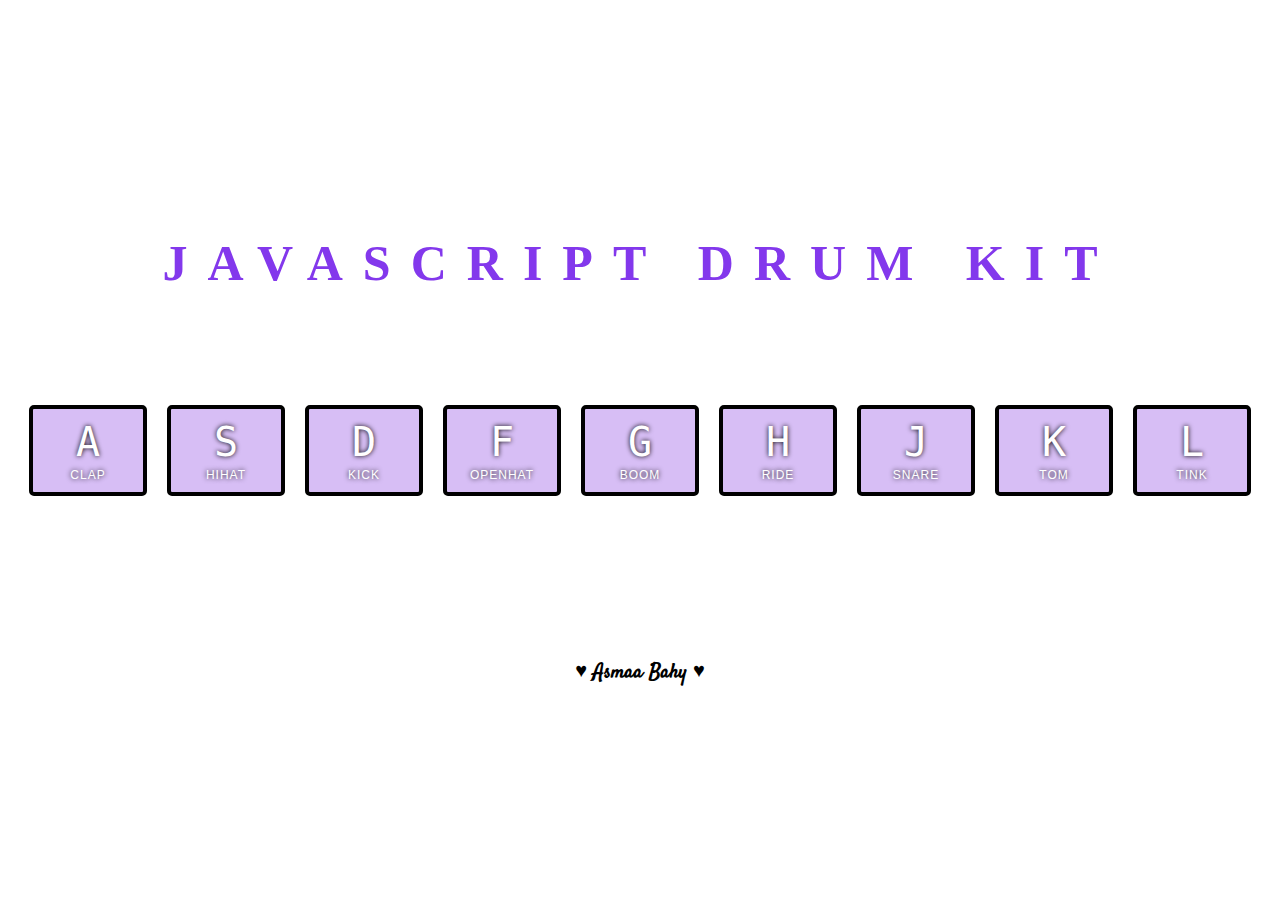
<file: 01-JS-drum-kit/index.html>
<!DOCTYPE html>
<html lang="en">
<head>
  <meta charset="UTF-8">
  <title>JS Drum Kit</title>
  <link rel="stylesheet" href="style.css">
  <link rel="icon" href="https://fav.farm/🔥" />
</head>
<body>

  <div class="title">
    <h1 class="heading">JavaScript Drum Kit</h1>
  </div>
  <div class="keys">
    <div data-key="65" class="key">
      <kbd>A</kbd>
      <span class="sound">clap</span>
    </div>
    <div data-key="83" class="key">
      <kbd>S</kbd>
      <span class="sound">hihat</span>
    </div>
    <div data-key="68" class="key">
      <kbd>D</kbd>
      <span class="sound">kick</span>
    </div>
    <div data-key="70" class="key">
      <kbd>F</kbd>
      <span class="sound">openhat</span>
    </div>
    <div data-key="71" class="key">
      <kbd>G</kbd>
      <span class="sound">boom</span>
    </div>
    <div data-key="72" class="key">
      <kbd>H</kbd>
      <span class="sound">ride</span>
    </div>
    <div data-key="74" class="key">
      <kbd>J</kbd>
      <span class="sound">snare</span>
    </div>
    <div data-key="75" class="key">
      <kbd>K</kbd>
      <span class="sound">tom</span>
    </div>
    <div data-key="76" class="key">
      <kbd>L</kbd>
      <span class="sound">tink</span>
    </div>
  </div>
  <div class="name">
    <h1 class="my-name">&heartsuit; Asmaa Bahy &heartsuit;</h1>
  </div>

  <audio data-key="65" src="sounds/clap.wav"></audio>
  <audio data-key="83" src="sounds/hihat.wav"></audio>
  <audio data-key="68" src="sounds/kick.wav"></audio>
  <audio data-key="70" src="sounds/openhat.wav"></audio>
  <audio data-key="71" src="sounds/boom.wav"></audio>
  <audio data-key="72" src="sounds/ride.wav"></audio>
  <audio data-key="74" src="sounds/snare.wav"></audio>
  <audio data-key="75" src="sounds/tom.wav"></audio>
  <audio data-key="76" src="sounds/tink.wav"></audio>


  <script src="script.js"></script>
</body>
</html>
</file>
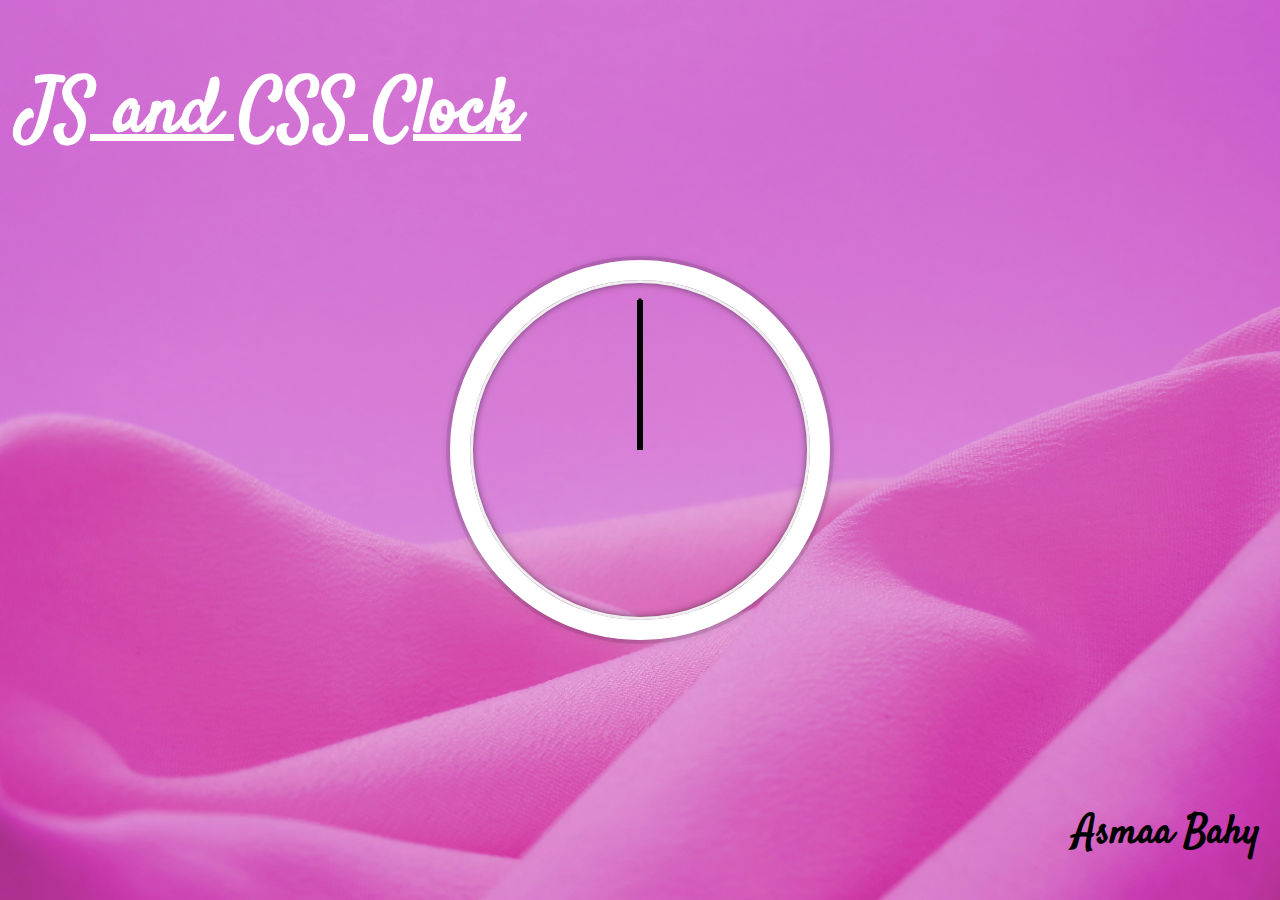
<file: 02-JS-AND-CSS-CLOCK/index.html>
<!DOCTYPE html>
<html lang="en">

<head>
  <meta charset="UTF-8">
  <title>JS + CSS Clock</title>
</head>

<body>

  <div class="name">
    <h1 class="my-name">Asmaa Bahy</h1>
    <h1 class="title">JS and CSS Clock</h1>
  </div>

  <div class="clock">
    <div class="clock-face">
      <div class="hand hour-hand"></div>
      <div class="hand min-hand"></div>
      <div class="hand second-hand"></div>
    </div>
  </div>


  <style>

    @import url('https://fonts.googleapis.com/css2?family=Satisfy&display=swap');

    html {
      background: url(pexels-anni-roenkae-2318068.jpg);
      background-size: cover;
      font-family: 'Satisfy';
      text-align: center;
      font-size: 10px;

    }

    .my-name {
      position: absolute;
      bottom: 10px;
      right: 20px;
    }

    .title {
      position: absolute;
      top: 10px;
      left: 20px;
      color: white;
      font-size: 75px;
      text-decoration: underline;
    }


    body {
      margin: 0;
      font-size: 2rem;
      display: flex;
      flex: 1;
      min-height: 100vh;
      align-items: center;
      position: relative;
    }

    .clock {
      width: 30rem;
      height: 30rem;
      border: 20px solid white;
      border-radius: 50%;
      margin: 50px auto;
      position: relative;
      padding: 2rem;
      box-shadow:
        0 0 0 4px rgba(0, 0, 0, 0.1),
        inset 0 0 0 3px #EFEFEF,
        inset 0 0 10px black,
        0 0 10px rgba(0, 0, 0, 0.2);
    }

    .clock-face {
      position: relative;
      width: 100%;
      height: 100%;
      transform: translateY(-3px);
      /* account for the height of the clock hands */
    }

    .hand {
      width: 50%;
      height: 6px;
      background: black;
      position: absolute;
      top: 50%;
      transform-origin: 100%;
      transform: rotate(90deg);
      transition: all 0.05s;
      transition-timing-function: cubic-bezier(0.1, 2.7, 0.58, 1);
    }

    .hour-hand {
      background: red;
    }

    .second-hand {
      height: 3px;
    }
  </style>

  <script>

    const secondHand = document.querySelector('.second-hand');
    const minutesHand = document.querySelector('.min-hand');
    const hoursHand = document.querySelector('.hour-hand');


    function setDate() {
      const now = new Date();

      const seconds = now.getSeconds();
      const secondsDegrees = ((seconds / 60) * 360) + 90;
      secondHand.style.transform = `rotate(${secondsDegrees}deg)`;

      const minutes = now.getMinutes();
      const minutesDegrees = ((minutes / 60) * 360) + 90;
      minutesHand.style.transform = `rotate(${minutesDegrees}deg)`;

      const hours = now.getHours();
      const hoursDegrees = ((hours / 12) * 360) + 90;
      hoursHand.style.transform = `rotate(${hoursDegrees}deg)`;


    }

    setInterval(setDate, 1000)

  </script>
</body>

</html>
</file>
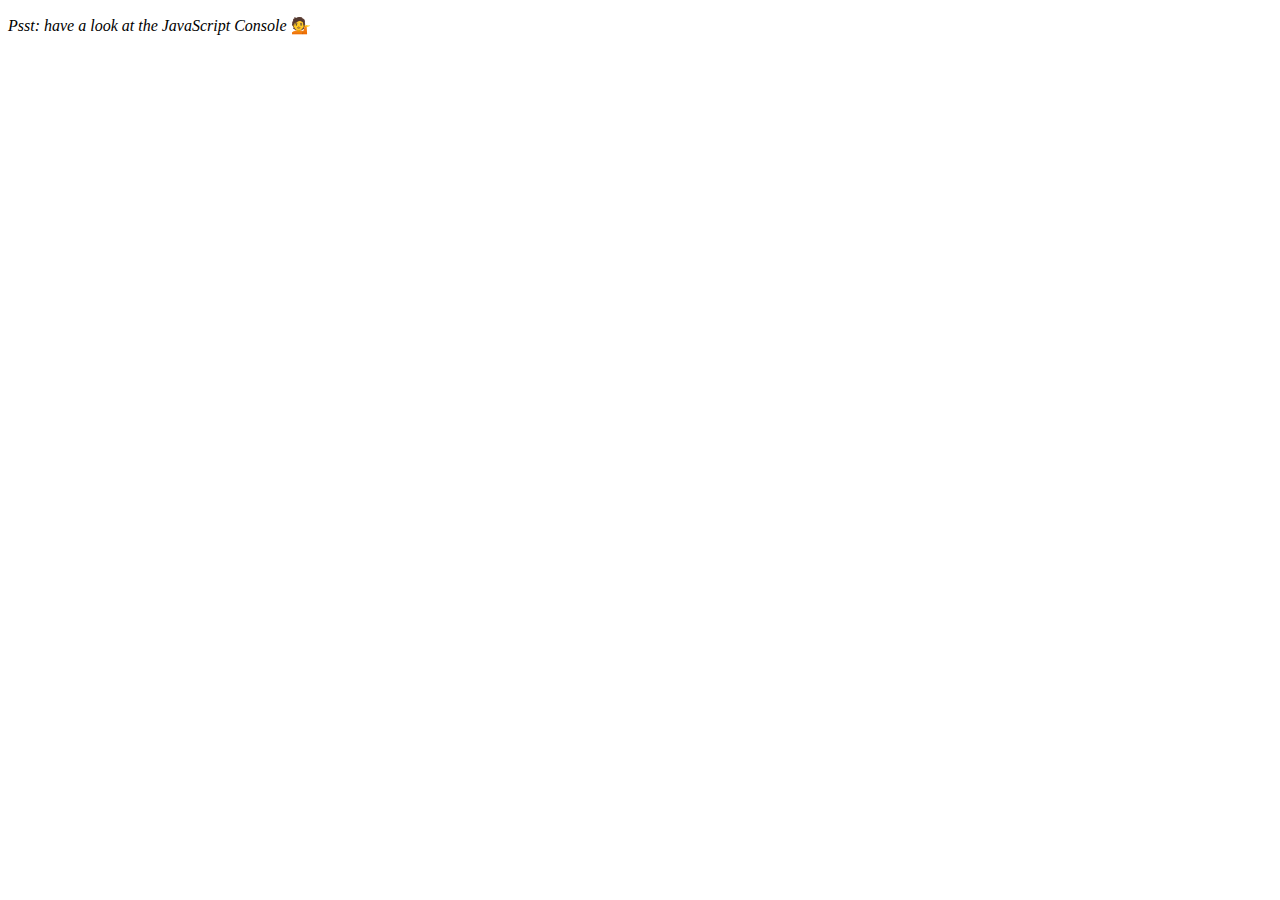
<file: 04_Array_Cardio_Day_1/index.html>
<!DOCTYPE html>
<html lang="en">

<head>
  <meta charset="UTF-8">
  <title>Array Cardio</title>
</head>

<body>
  <p><em>Psst: have a look at the JavaScript Console</em> 💁</p>
  <script>
    // Get your shorts on - this is an array workout!
    // ## Array Cardio Day 1

    // Some data we can work with

    const inventors = [
      { first: 'Albert', last: 'Einstein', year: 1879, passed: 1955 },
      { first: 'Isaac', last: 'Newton', year: 1643, passed: 1727 },
      { first: 'Galileo', last: 'Galilei', year: 1564, passed: 1642 },
      { first: 'Marie', last: 'Curie', year: 1867, passed: 1934 },
      { first: 'Johannes', last: 'Kepler', year: 1571, passed: 1630 },
      { first: 'Nicolaus', last: 'Copernicus', year: 1473, passed: 1543 },
      { first: 'Max', last: 'Planck', year: 1858, passed: 1947 },
      { first: 'Katherine', last: 'Blodgett', year: 1898, passed: 1979 },
      { first: 'Ada', last: 'Lovelace', year: 1815, passed: 1852 },
      { first: 'Sarah E.', last: 'Goode', year: 1855, passed: 1905 },
      { first: 'Lise', last: 'Meitner', year: 1878, passed: 1968 },
      { first: 'Hanna', last: 'Hammarström', year: 1829, passed: 1909 }
    ];

    const people = [
      'Bernhard, Sandra', 'Bethea, Erin', 'Becker, Carl', 'Bentsen, Lloyd', 'Beckett, Samuel', 'Blake, William', 'Berger, Ric', 'Beddoes, Mick', 'Beethoven, Ludwig',
      'Belloc, Hilaire', 'Begin, Menachem', 'Bellow, Saul', 'Benchley, Robert', 'Blair, Robert', 'Benenson, Peter', 'Benjamin, Walter', 'Berlin, Irving',
      'Benn, Tony', 'Benson, Leana', 'Bent, Silas', 'Berle, Milton', 'Berry, Halle', 'Biko, Steve', 'Beck, Glenn', 'Bergman, Ingmar', 'Black, Elk', 'Berio, Luciano',
      'Berne, Eric', 'Berra, Yogi', 'Berry, Wendell', 'Bevan, Aneurin', 'Ben-Gurion, David', 'Bevel, Ken', 'Biden, Joseph', 'Bennington, Chester', 'Bierce, Ambrose',
      'Billings, Josh', 'Birrell, Augustine', 'Blair, Tony', 'Beecher, Henry', 'Biondo, Frank'
    ];
    

    // Array.prototype.filter()
    // 1. Filter the list of inventors for those who were born in the 1500's
    var fifteen = inventors.filter((inventor)=>( inventor.year >= 1500 && inventor.year < 1600));
    console.table(fifteen);

    // Array.prototype.map()
    // 2. Give us an array of the inventors first and last names
    const fullNames = inventors.map( inventor => `${inventor.first} ${inventor.last}`);
    console.table(fullNames);

    // Array.prototype.sort()
    // 3. Sort the inventors by birthdate, oldest to youngest
    var ordered = inventors.sort((a,b)=>( a.year > b.year ? 1 : -1 ));
    console.log('table:')
    console.table(ordered);

    // Array.prototype.reduce()
    // 4. How many years did all the inventors live all together?
    const totalYears = inventors.reduce( (total, inventor) => {
      return total + (inventor.passed - inventor.year);
    }, 0);

    console.log(totalYears);
    
    // 5. Sort the inventors by years lived
    const oldest = inventors.sort(function(a,b){
      const lastGuy = a.passed - a.year ;
      const nextGuy = b.passed - b.year ;
      return lastGuy > nextGuy ? -1 : 1 ;
    } )

    console.table(oldest)


    // 6. create a list of Boulevards in Paris that contain 'de' anywhere in the name
    // https://en.wikipedia.org/wiki/Category:Boulevards_in_Paris
    //RUN IN THE CONSOLE
    //const category = document.querySelector('.mw-category');
    //const links = Array.from(category.querySelectorAll('a'));
    //const de = links.map(link=>link.textContent).filter(streetsName => streetsName.includes('de') );

    

    // 7. sort Exercise
    // Sort the people alphabetically by last name
    const alpha = people.sort(function(lastOne, nextOne){
      const [ aLast , aFirst] = lastOne.split(', ');
      const [ bLast , bFirst] = nextOne.split(', ');
      return aLast > bLast ? 1 : -1 ;
    });

    console.log(alpha)

    // 8. Reduce Exercise
    // Sum up the instances of each of these

    const data = ['car', 'car', 'truck', 'truck', 'bike', 'walk', 'car', 'van', 'bike', 'walk', 'car', 'van', 'car', 'truck'];

    const transport = data.reduce((obj, item) => {
      if (!obj[item]) {
        obj[item] = 0 ;
      }
      obj[item]++;
      return obj;
    }, {});

    console.log(transport);
    console.log(data)

  </script>
</body>

</html>
</file>
<file: 01-JS-drum-kit/style.css>
@import url('https://fonts.googleapis.com/css2?family=Satisfy&display=swap');

html {
  font-size: 10px;
  background-size: cover;
}

body,html {
  margin: 0;
  padding: 0;
  font-family: sans-serif;
  overflow: hidden;
}

.title {
  width: 100%;
  position: absolute;
  display: flex;
  flex-direction: column;
  align-items: center;
  justify-content: center;
  top: 20rem;
}

.heading {
  font-size: 50px;
  font-weight: bold;
  font-family: 'againts', cursive;
  text-transform: uppercase;
  letter-spacing: 2rem;
  color: #8338ec;

}

.keys {
  display: flex;
  flex: 1;
  min-height: 100vh;
  align-items: center;
  justify-content: center;
}

.key {
  border: .4rem solid black;
  border-radius: .5rem;
  margin: 1rem;
  font-size: 1.5rem;
  padding: 1rem .5rem;
  transition: all 0.07s ease;
  width: 10rem;
  text-align: center;
  color: white;
  background: rgba(155, 93, 229,0.4);
  text-shadow: 0 0 .5rem black;
}

.playing {
  transform: scale(1.1);
  border-color: #9b5de5;
  box-shadow: 0 0 1rem #9b5de5;
}

kbd {
  display: block;
  font-size: 4rem;
}

.sound {
  font-size: 1.2rem;
  text-transform: uppercase;
  letter-spacing: .1rem;
  color: #fff;
}

.name {
  width: 100%;
  position: absolute;
  display: flex;
  flex-direction: column;
  align-items: center;
  justify-content: center;
  bottom: 20rem;
}

.my-name {
  font-family: 'Satisfy';
  ;
}
</file>
